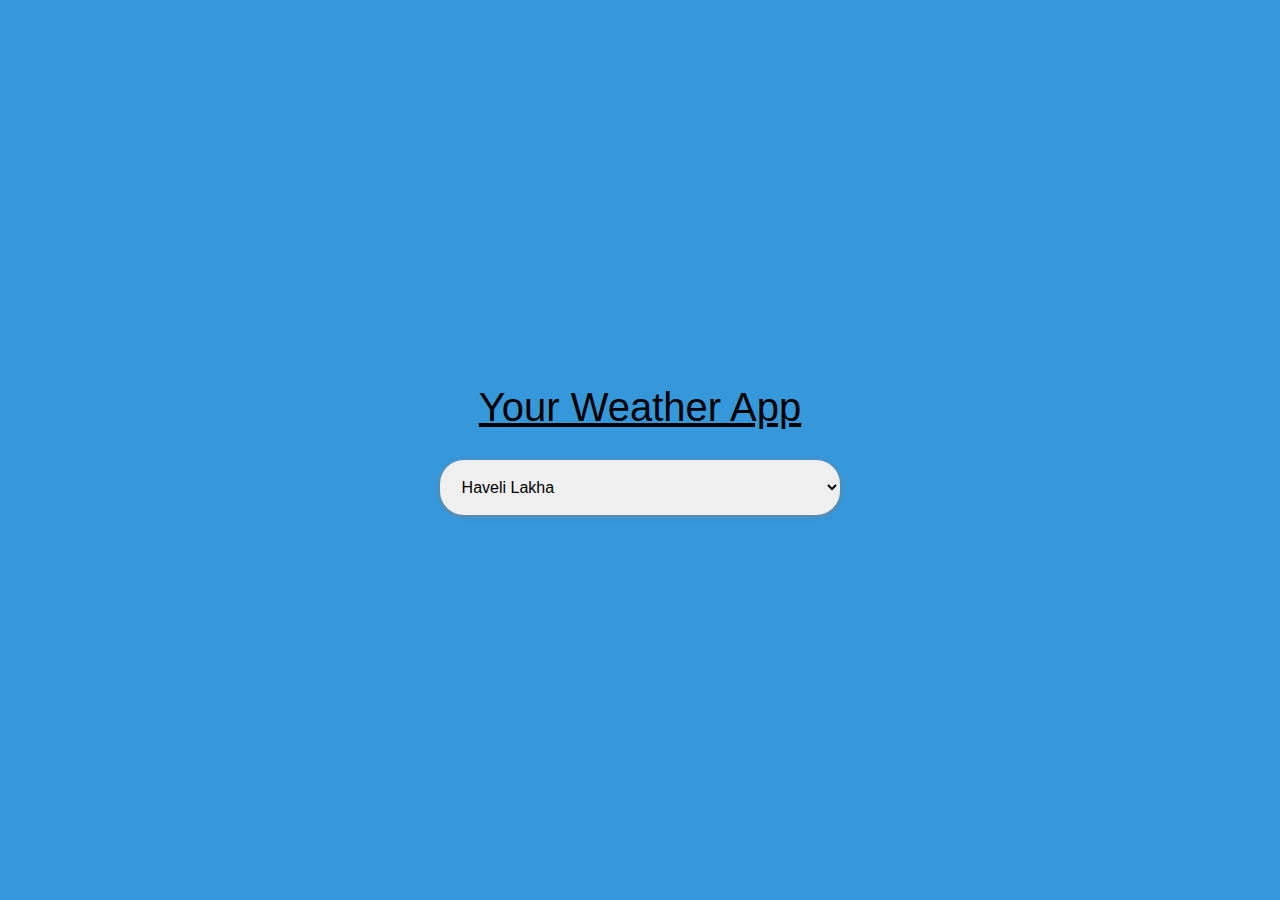
<file: Advanced Javascript projects/weather app/index.html>
<!DOCTYPE html>
<html lang="en">
<head>
    <meta charset="UTF-8">
    <meta name="viewport" content="width=device-width, initial-scale=1.0">
    <title>Weather App</title>
    <link rel="stylesheet" href="style.css">
</head>
<body>
    <main>
        <div class="head">Your Weather App</div>
        <div class="row">
            <form id="weatherForm">
                <select id="cityDropdown">
                    <option value="">Select a city</option>
                    <!-- Punjab -->
                    <optgroup label="Punjab">
                        <option value="Haveli Lakha">Haveli Lakha</option>
                        <option value="pakpattan">pakpattan</option>
                        <option value="Lahore">Lahore</option>
                        <option value="Faisalabad">Faisalabad</option>
                        <option value="Rawalpindi">Rawalpindi</option>
                        <option value="Multan">Multan</option>
                        <option value="Sialkot">Sialkot</option>
                        <option value="Gujranwala">Gujranwala</option>
                        <option value="Sargodha">Sargodha</option>
                        <option value="Kasur">Kasur</option>
                        <option value="Bahawalpur">Bahawalpur</option>
                        <option value="Sheikhupura">Sheikhupura</option>
                        <option value="Okara">Okara</option>
                        <option value="Chiniot">Chiniot</option>
                        <option value="Jhang">Jhang</option>
                    </optgroup>
                    <!-- Sindh -->
                    <optgroup label="Sindh">
                        <option value="Karachi">Karachi</option>
                        <option value="Hyderabad">Hyderabad</option>
                        <option value="Sukkur">Sukkur</option>
                        <option value="Larkana">Larkana</option>
                        <option value="Mirpur Khas">Mirpur Khas</option>
                        <option value="Nawabshah">Nawabshah</option>
                        <option value="Jacobabad">Jacobabad</option>
                        <option value="Thatta">Thatta</option>
                    </optgroup>
                    <!-- Khyber Pakhtunkhwa (KPK) -->
                    <optgroup label="Khyber Pakhtunkhwa">
                        <option value="Peshawar">Peshawar</option>
                        <option value="Mardan">Mardan</option>
                        <option value="Abbottabad">Abbottabad</option>
                        <option value="Swat">Swat</option>
                        <option value="Kohat">Kohat</option>
                        <option value="Dera Ismail Khan">Dera Ismail Khan</option>
                        <option value="Chitral">Chitral</option>
                        <option value="Bannu">Bannu</option>
                    </optgroup>
                    <!-- Balochistan -->
                    <optgroup label="Balochistan">
                        <option value="Quetta">Quetta</option>
                        <option value="Gwadar">Gwadar</option>
                        <option value="Turbat">Turbat</option>
                        <option value="Khuzdar">Khuzdar</option>
                        <option value="Chaman">Chaman</option>
                        <option value="Zhob">Zhob</option>
                        <option value="Loralai">Loralai</option>
                    </optgroup>
                    <!-- Azad Kashmir -->
                    <optgroup label="Azad Kashmir">
                        <option value="Muzaffarabad">Muzaffarabad</option>
                        <option value="Mirpur">Mirpur</option>
                        <option value="Kotli">Kotli</option>
                        <option value="Bagh">Bagh</option>
                        <option value="Rawalakot">Rawalakot</option>
                    </optgroup>
                    <!-- Gilgit-Baltistan -->
                    <optgroup label="Gilgit-Baltistan">
                        <option value="Gilgit">Gilgit</option>
                        <option value="Skardu">Skardu</option>
                        <option value="Hunza">Hunza</option>
                        <option value="Ghanche">Ghanche</option>
                        <option value="Diamer">Diamer</option>
                    </optgroup>
                </select>
            </form>
        </div>
        <div class="row" id="weather">
            <!-- Weather information will be displayed here -->
        </div>
    </main>
    <script src="script.js"></script>
</body>
</html>
</file>
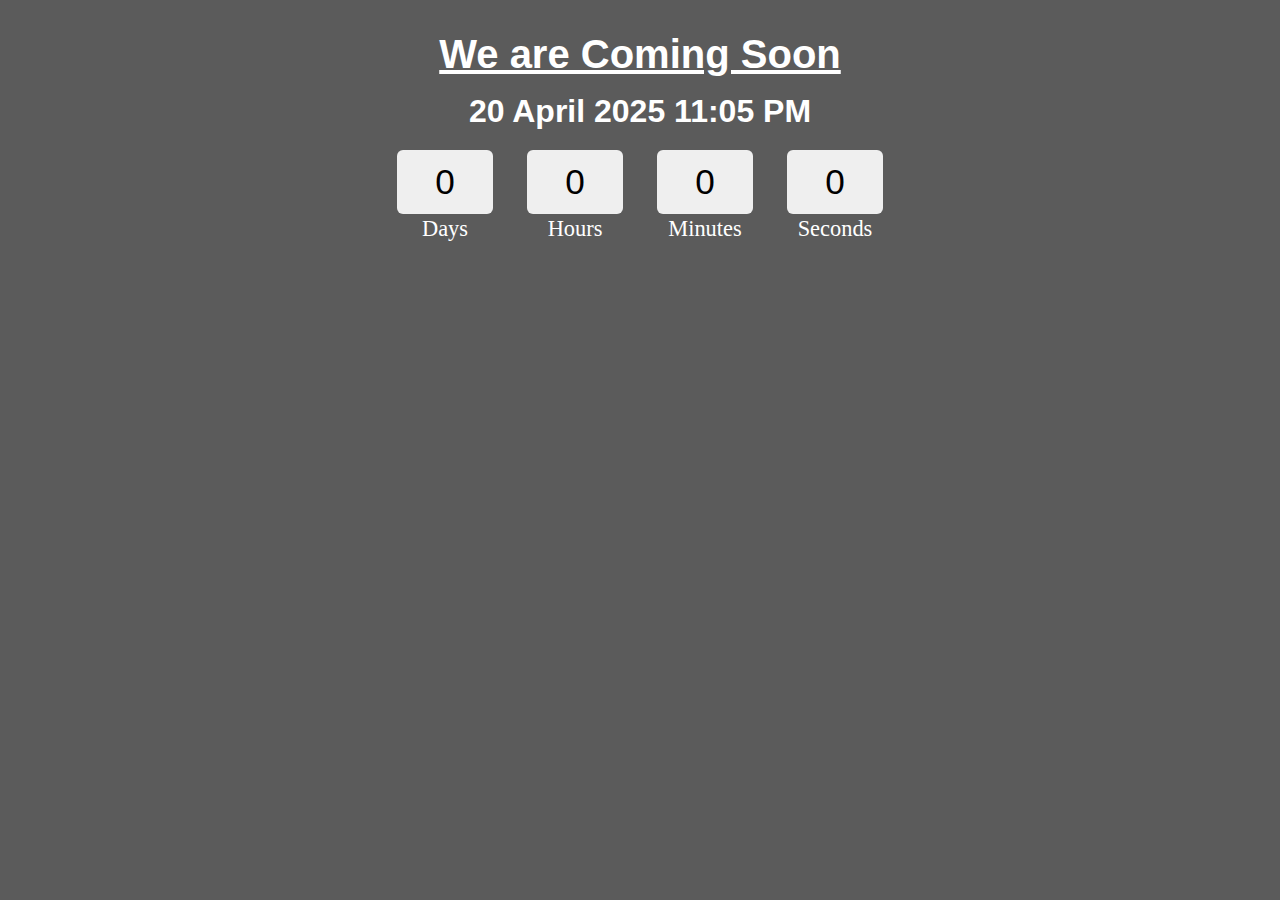
<file: Javascript Mini Apps/Countdown timer/index.html>
<html lang="en">
<head>
    <meta charset="UTF-8">
    <meta name="viewport" content="width=device-width, initial-scale=1.0">
    <title>Countdown timer</title>
    <link rel="stylesheet" href="style.css">
</head>
<body>
    <div class="main">
        <div class="overlay">
            <h1>We are Coming Soon</h1>
            <h2 id="end-date">10 September 2024 10:00pm</h2>
        
          <div class="col">
            <div>
                <input type="text" value="0" readonly/>
                <br/>
                <label for="">Days</label>
            </div>
            <div>
                <input type="text" readonly value="0"/>
                <br/>
                <label for="">Hours</label>
            </div>
            <div>
                <input type="text" readonly value="0"/>
                <br/>
                <label for="">Minutes</label>
            </div>
            <div>
                <input type="text" readonly value="0"/>
                <br/>
                <label for="">Seconds</label>
            </div>
           </div>
        </div>
    </div>
    <script src="app.js"></script>
</body>
</html>
</file>
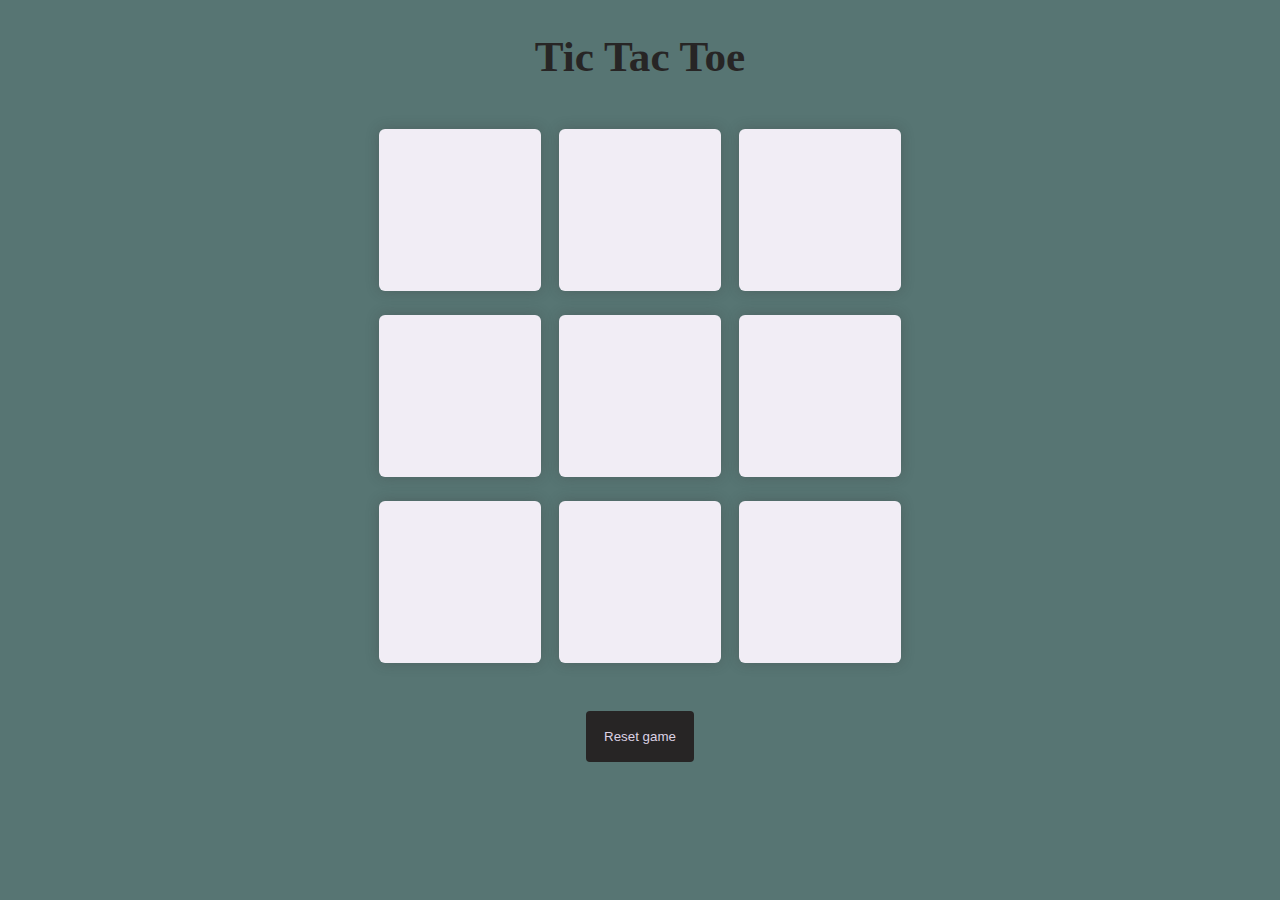
<file: Advanced Javascript projects/tic tac toe game/tictac.html>
<!DOCTYPE html>
<html lang="en">
<head>
    <meta charset="UTF-8">
    <meta name="viewport" content="width=device-width, initial-scale=1.0">
    <title>Tic Tac Toe</title>
    <link rel="stylesheet" href="stylesheet.css">
</head>
<body>
   <main>
    <div class="msg-container hide">
        <p class="msg">Winner</p> 
        <button id="new-btn">New game</button>
    </div>
    <h1>Tic Tac Toe</h1>
    <div class="container">
        <div class="game">
            <button class="box"></button>
            <button class="box"></button>
            <button class="box"></button>
            <button class="box"></button>
            <button class="box"></button>
            <button class="box"></button>
            <button class="box"></button>
            <button class="box"></button>
            <button class="box"></button>
        </div>
        
    </div>
    <div class="btn">
        <button id="reset-btn">Reset game</button>
    </div>
    </main>

    <script src="app.js"></script>
</body>
</html>
</file>
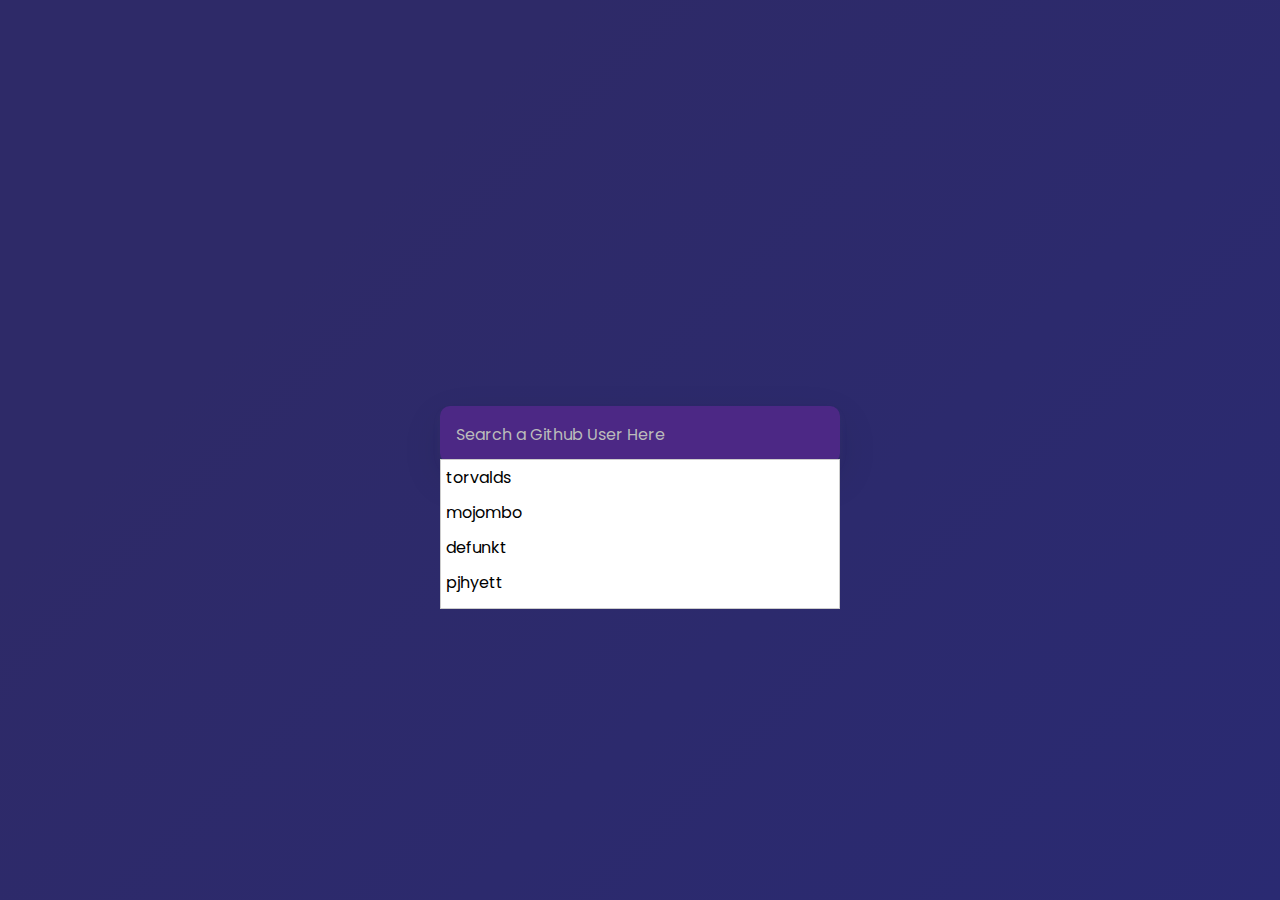
<file: Javascript Mini Apps/github profile app/git.html>
<!DOCTYPE html>
<html lang="en">

<head>
    <meta charset="UTF-8" />
    <meta name="viewport" content="width=device-width, initial-scale=1.0" />
    <title>Github Profiles</title>
    <link rel="stylesheet" href="style.css" />
    <script src="app.js" defer></script>
</head>

<body>
    <form id="form" onsubmit="return formSubmit()">
        <input type="text" id="search" autofocus placeholder="Search a Github User Here" />
    </form>
    <main id="main">
        <!-- <div class="card">
            <div>
                <img class="avatar" src="https://picsum.photos/200" alt="Florin Pop">
            </div>
            <div class="user-info">
                <h2>Name</h2>
                <p>Bio</p>

                <ul class="info">
                    <li>###<strong>Followers</strong></li>
                    <li>##<strong>Following</strong></li>
                    <li>###<strong>Repos</strong></li>
                </ul>

                <div id="repos">
                    <a class="repo" href="#" target="_blank">Repo 1</a>
                    <a class="repo" href="#" target="_blank">Repo 2</a>
                    <a class="repo" href="#" target="_blank">Repo 3</a>
                </div>
            </div>
        </div> -->
    </main>
</body>

</html>
</file>
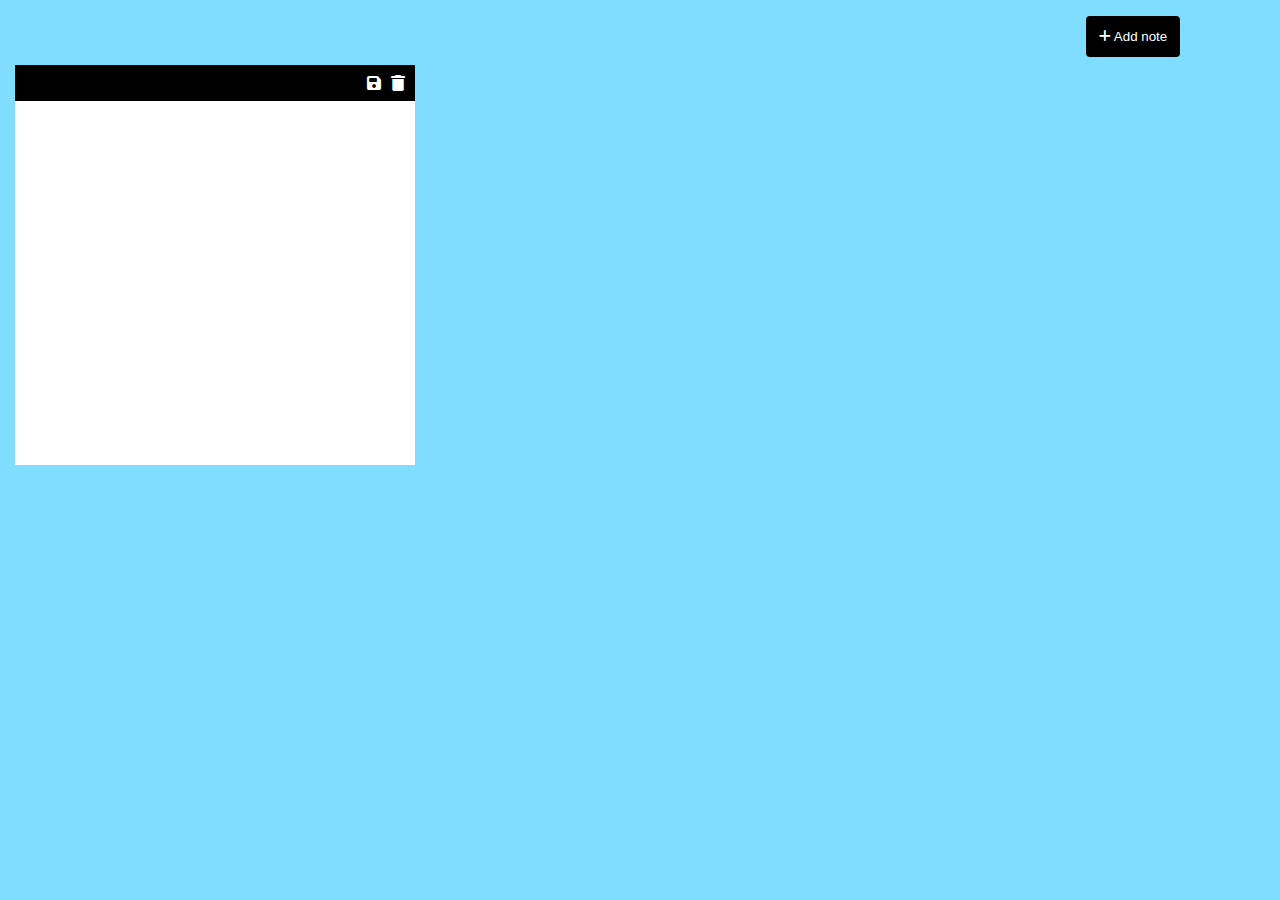
<file: Javascript Mini Apps/My notes App/notes.html>
<html lang="en">
<head>
    <meta charset="UTF-8">
    <meta name="viewport" content="width=device-width, initial-scale=1.0">
    <title>Document</title>
    <link rel="stylesheet" href="custom.css">
    <link rel="stylesheet" href="https://cdnjs.cloudflare.com/ajax/libs/font-awesome/6.6.0/css/all.min.css">
    
</head>
<body>
    
        
    
   <div class="main">
    <button id="addbtn">
    <i class="fa-solid fa-plus"></i>
        Add note
    </button>
    <!-- <div class="note">
        <div class="tool">
            <i class="fa-solid fa-floppy-disk"></i>
            <i class="fa-solid fa-trash"></i>
        </div>
        <textarea name="" id=""></textarea>
    </div> -->
    
   </div>
   
   <!-- Font Awesome kit -->
   <script src="app.js"></script>
</body>
</html>
</file>
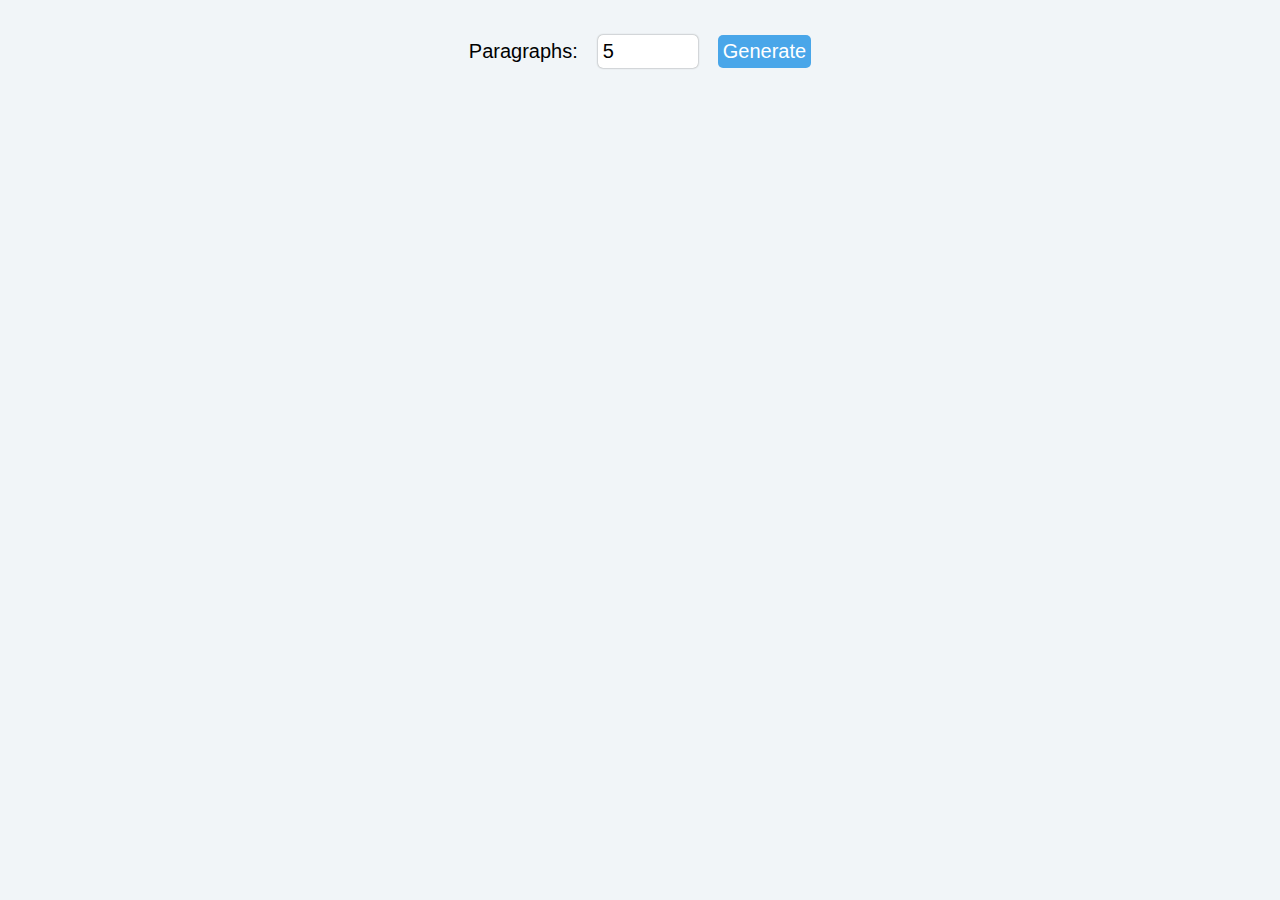
<file: Javascript Mini Apps/paragraph generator/para.html>
<!DOCTYPE html>
<html lang="en">

<head>
    <meta charset="UTF-8">
    <meta http-equiv="X-UA-Compatible" content="IE=edge">
    <meta name="viewport" content="width=device-width, initial-scale=1.0">
    <title>Document</title>
    <link rel="stylesheet" href="style.css">
</head>

<body>
    <div id="main">
        <div class="row">
            <div>
                Paragraphs:
            </div>
            <div>
                <input type="number" value="5" id="items">
            </div>
            <div>
                <button onclick="generate()">Generate</button>
            </div>
        </div>
        <div class="row" style="display: block;" id="data">

        </div>
    </div>
    <script src="app.js"></script>
</body>

</html>
</file>
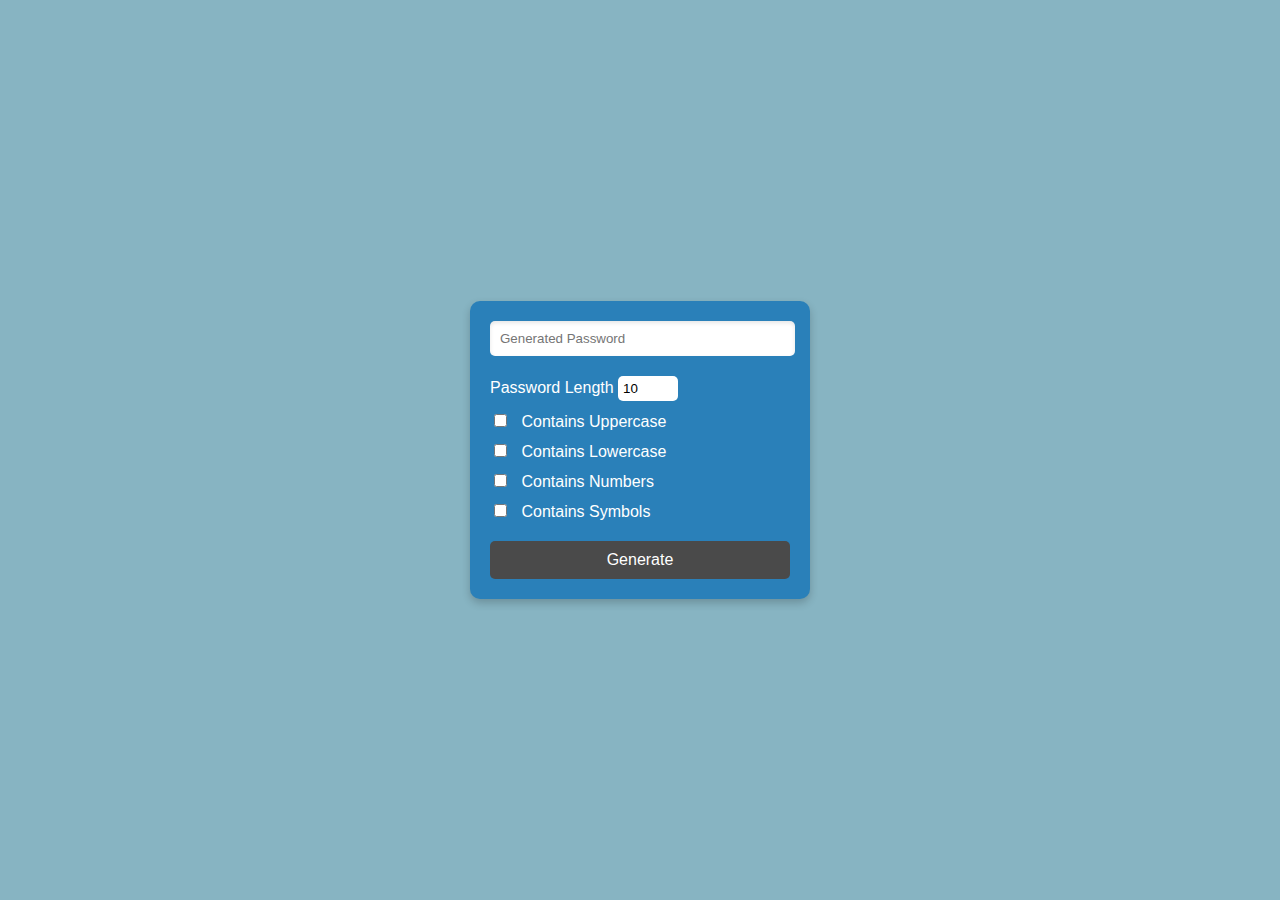
<file: Javascript Mini Apps/password generator/pass.html>
<!DOCTYPE html>
<html lang="en">
<head>
    <meta charset="UTF-8">
    <meta name="viewport" content="width=device-width, initial-scale=1.0">
    <title>Password Generator</title>
    <style>
        body {
            font-family: Arial, sans-serif;
            display: flex;
            justify-content: center;
            align-items: center;
            height: 100vh;
            margin: 0;
            background-color: #87b4c2;
        }
        .container {
            background-color: #2a80b9;
            padding: 20px;
            border-radius: 10px;
            box-shadow: 0 4px 8px rgba(0, 0, 0, 0.2);
            width: 300px;
            text-align: center;
        }
        input[type="text"] {
            width: 95%;
            padding: 10px;
            border: none;
            border-radius: 5px;
            margin-bottom: 10px;
            box-shadow: inset 0 2px 4px rgba(0, 0, 0, 0.1);
        }
        .container label {
            display: block;
            text-align: left;
            margin: 10px 0;
            color: white;
        }
        .container input[type="checkbox"] {
            margin-right: 10px;
        }
        input[type="number"] {
            width: 50px;
            padding: 5px;
            border: none;
            border-radius: 5px;
        }
        .generate-btn {
            background-color: #4a4a4a;
            color: white;
            padding: 10px 20px;
            border: none;
            border-radius: 5px;
            cursor: pointer;
            width: 100%;
            margin-top: 10px;
            font-size: 16px;
        }
        .generate-btn:hover {
            background-color: #333;
        }
    </style>
</head>
<body>

    <div class="container">
        <input type="text" id="passbox" placeholder="Generated Password" readonly>
        
        <label>
            Password Length
            <input type="number" id="total-char" value="10" min="2" max="38">
        </label>
        
        <label for="upper-case">
            <input type="checkbox" id="uppercase"> Contains Uppercase
        </label>
        
        <label for="lower-case">
            <input type="checkbox" id="lowercase"> Contains Lowercase
        </label>
        
        <label for="numbers">
            <input type="checkbox" id="numbers"> Contains Numbers
        </label>
        
        <label for="symbols">
            <input type="checkbox" id="symbols"> Contains Symbols
        </label>

        <button class="generate-btn" id="btn">Generate</button>
    </div>

    <script src="script.js"></script>

</body>
</html>
</file>
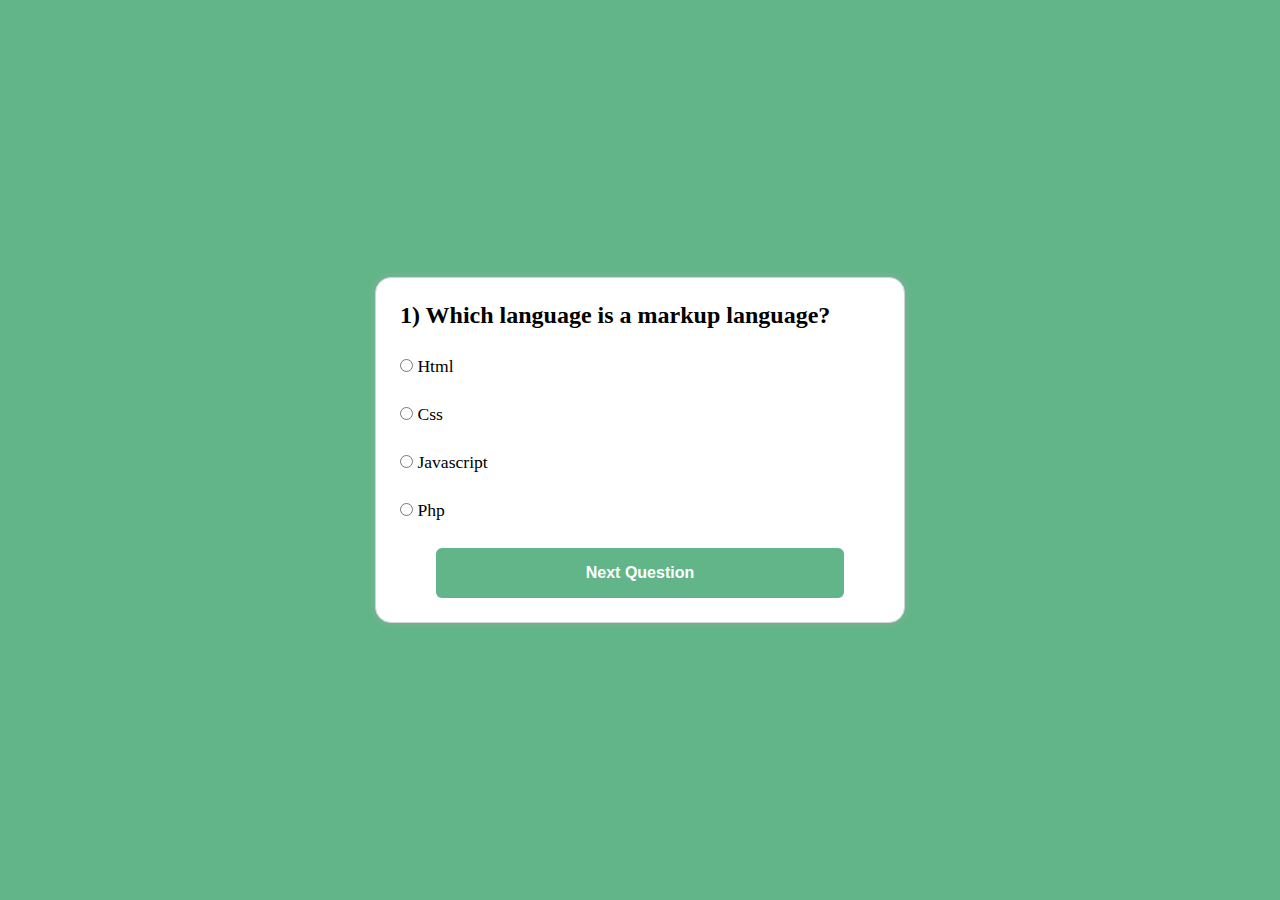
<file: Javascript Mini Apps/quiz app/quiz.html>
<html lang="en">
<head>
    <meta charset="UTF-8">
    <meta name="viewport" content="width=device-width, initial-scale=1.0">
    <title>Document</title>
    <link rel="stylesheet" href="quiz.css">
</head>
<body>
    <div class="main">
        <div id="box">
            <h2 id="quebox"> 1) This is the dummy question</h2>
            <div class="rows" >
                <input  id="Option1" class="options" type="radio" name="quiz" value="a"/>
                <label id="Option1" for="">Option1</label>
            </div>
            <div class="rows">
                <input id="Option2" type="radio"  class="options" name="quiz" value="b"/>
                <label id="Option2" for="">Option2</label>
            </div>
            <div class="rows">
                <input id="Option3" type="radio"  class="options" name="quiz" value="c"/>
                <label id="Option3" for="">Option3</label>
            </div>
            <div class="rows">
                <input id="Option4" type="radio"  class="options" name="quiz" value="d"/>
                <label id="Option4" for="">Option4</label>
            </div>
            <button id="submit">Submit Quiz</button>
                
        </div>
    </div>
    <script src="script.js"></script>
</body>
</html>
</file>
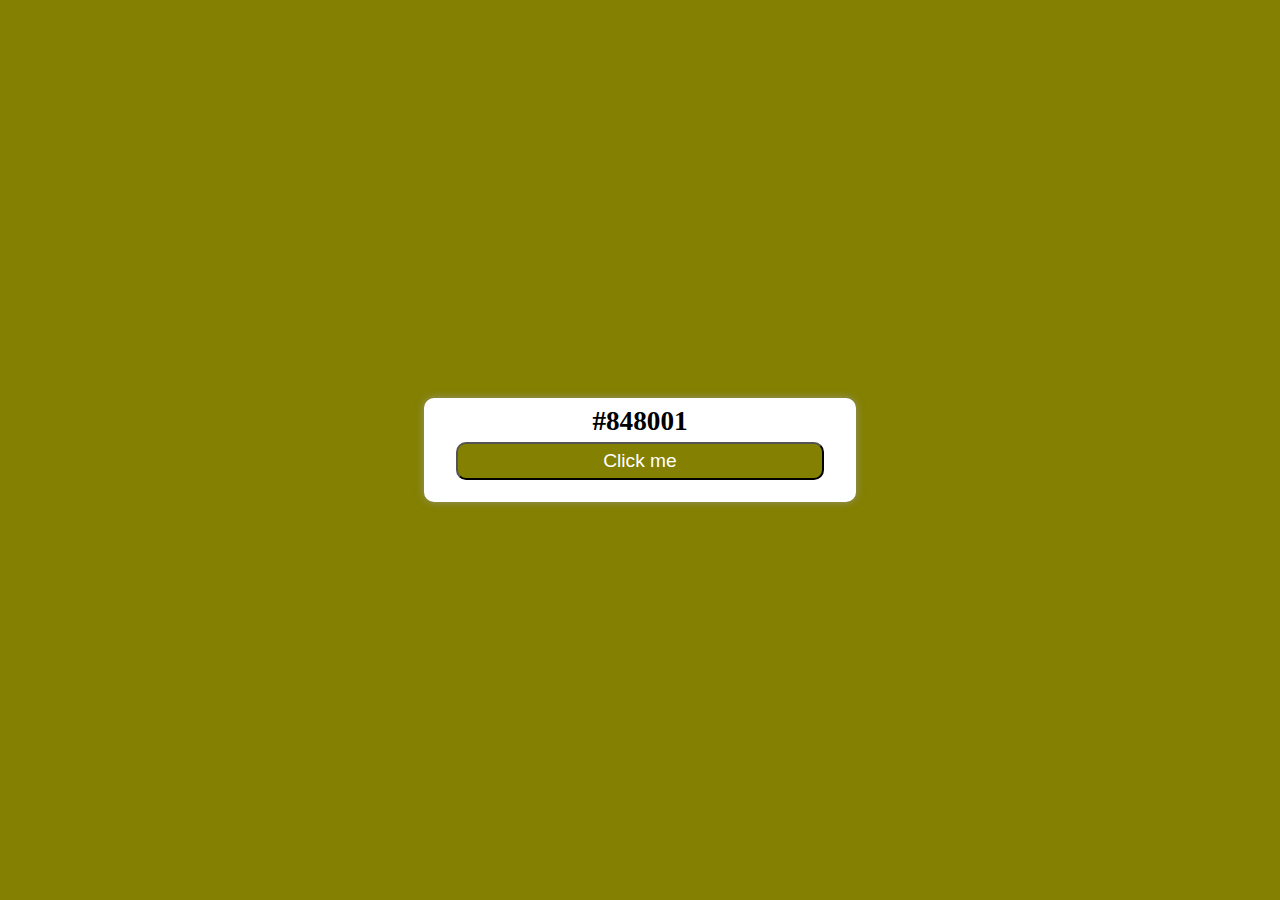
<file: Javascript Mini Apps/Random Color Generator/color.html>
<html lang="en">
<head>
    <meta charset="UTF-8">
    <meta name="viewport" content="width=device-width, initial-scale=1.0">
    <title>Document</title>
    <link rel="stylesheet" href="sheet.css">
</head>
<body>
    <div class="main">
        <div class="container">
            <h2 id="colorcode">#ffff</h2>
            <button id="btn">Click me</button>
            <p id="copyMessage" class="hidden">Code copied to clipboard!</p> 

        </div>
    </div>
    <script src="script.js"></script>
</body>
</html>
</file>
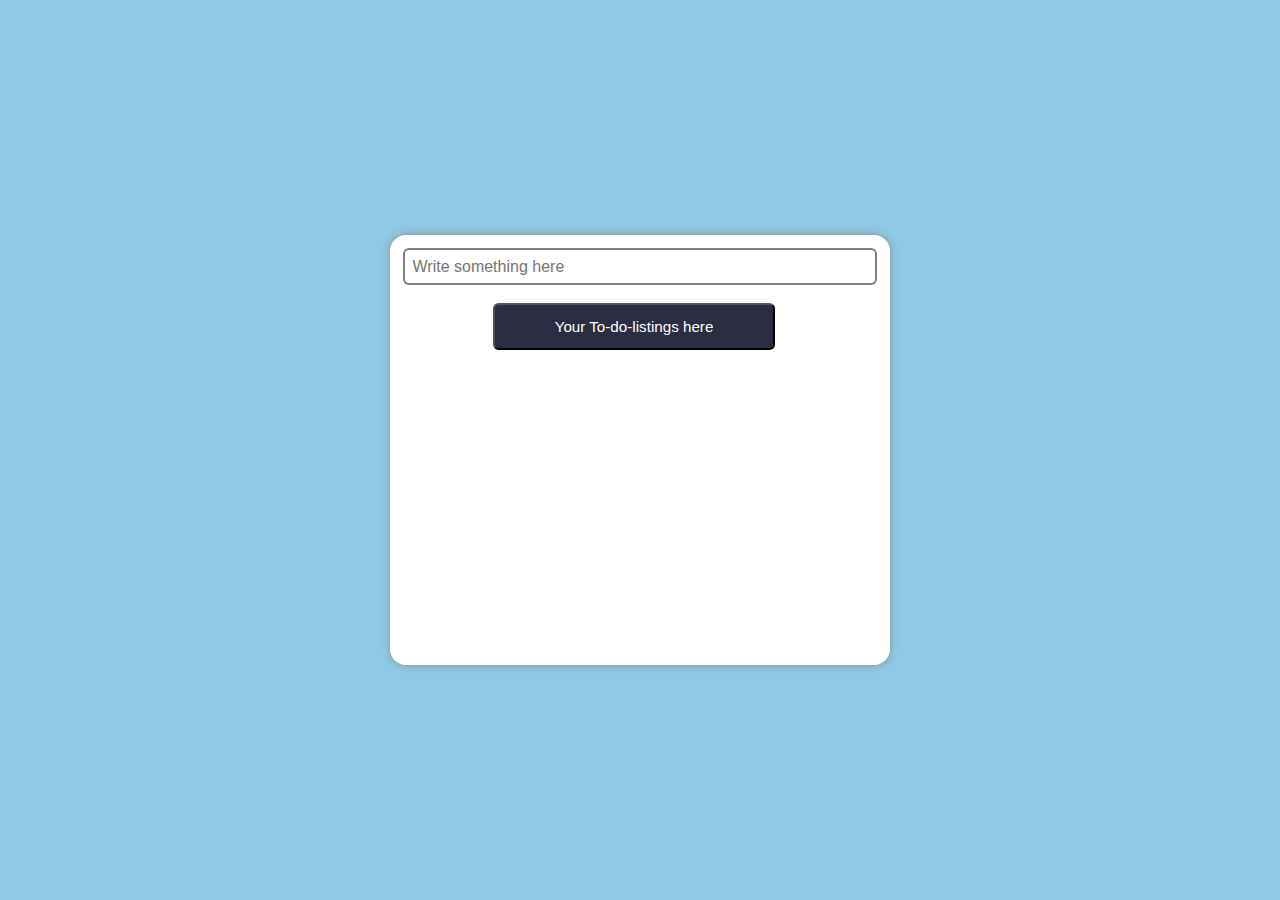
<file: Javascript Mini Apps/to do list app/todo.html>
<html lang="en">
<head>
    <meta charset="UTF-8">
    <meta name="viewport" content="width=device-width, initial-scale=1.0">
    <title>Document</title>
    <link rel="stylesheet" href="style.css">
    <link rel="stylesheet" href="https://cdnjs.cloudflare.com/ajax/libs/font-awesome/6.6.0/css/all.min.css" integrity="sha512-Kc323vGBEqzTmouAECnVceyQqyqdsSiqLQISBL29aUW4U/M7pSPA/gEUZQqv1cwx4OnYxTxve5UMg5GT6L4JJg==" crossorigin="anonymous" referrerpolicy="no-referrer" />
</head>
<body>
    <div class="main">
        <div class="box">
            <input type="text" id="item" placeholder="Write something here">
            <div class="addbtn">
                <button id="btn">Your To-do-listings here
                <i class="fa-solid fa-arrow-down"></i>
            </button>
            </div>
            <ul id="to-do-box">
               
              
            </ul>
        </div>
    </div>
    <script src="script.js"></script>
</body>
</html>
</file>
<file: Advanced Javascript projects/weather app/style.css>
*{
    padding: 0;
    margin: 0;
    box-sizing: border-box;
}
main{
    width: 100%;
    height: 100vh;
    background-color: #3498db;
    display: flex;
    justify-content: center;
    align-items: center;
    flex-direction: column;
   
}
.row{
    display: flex;
    justify-content: center;
    align-items: center;
    color: rgb(243, 241, 241);
    font-size: 1.7rem;
    
}
.row select{
    font-size: 1rem;
    width: 400px;
    border: none;
    padding: 1.1rem;
    border-radius: 1.5rem;
    padding-right: 5px;
    box-shadow: 0px 1px 5px grey;
}
.row input:focus{
    outline: none;
    border: none;
}
.head{
    font-size: 2.5rem;
    font-family: 'Gill Sans', 'Gill Sans MT', Calibri, 'Trebuchet MS', sans-serif;
    padding-bottom: 30px;
    text-decoration: underline;
}
</file>
<file: Javascript Mini Apps/Countdown timer/style.css>
*{
    margin: 0;
    padding: 0;
    box-sizing: border-box;
}
.main{
    height: 100vh;
    width: 100%;
    background-image: url("file:///C:/Users/HP/OneDrive/Desktop/javalanguage/javascriptminiprojects/Countdown%20timer/1802071.webp");
    background-size: cover;
    background-position: top center;
}
.overlay{
    height: 100vh;
    width: 100%;
    background-color: rgba(22, 22, 22, 0.7);
    color: white;
    display: flex;
    align-items: center;
    flex-direction: column;
    padding-top: 2rem;
    gap: 1rem;
}
h1{
    font-size: 2.5rem;
    font-family: Helvetica, sans-serif;
    text-decoration: underline;
}
h2{
    font-size: 2rem;
    font-family: Arial, Helvetica, sans-serif; 
    text-decoration: solid;
}
.col{
   
    width: 1000px;
    height: 100px;
    display: flex;
    justify-content: center;
    align-items: center;
    
}
.col div{
    width: 130px;
    text-align: center;
}

.col div input{
    height: 4rem;
    width: 6rem;
    font-size: 2.2rem;
    border-color: transparent;
    outline: none;
    background-color: rgba(255, 255, 255, 0.9);
    border-radius: 6px;
    margin-bottom: 2px;
    text-align: center;
    
}
.col label{
    margin-top: 2rem;
    font-size: 1.4rem;
}
</file>
<file: Advanced Javascript projects/tic tac toe game/stylesheet.css>
*{
    padding: 0;
    margin: 0;
    background-color: #577573;
}
h1{
    color: #272525;
    font-size: 2.7rem;
    padding-top: 2rem;
    text-align: center;
}
.container{
    height: 70vh;
    display: flex;
    align-items: center;
    justify-content: center;
}
.game{
    height: 60vmin;
    width: 60vmin;
    display: flex;
    flex-wrap: wrap;
    align-items: center;
    justify-content: center;
    gap: 2vmin;

}
.box{
    height: 18vmin;
    width:  18vmin;
    border: none;
    border-radius: 6px;
    background-color: #f1edf5;
    color: #8E333F;
    box-shadow: 0 0 13px rgb(56, 55, 55,0.3);
    font-size: 6vmin;
}
.box:hover{
    background-color: #f1edf5f3;
    cursor: pointer;
}
#reset-btn{
    background-color: #272525;
    padding: 2vmin;
    border: none;
    border-radius: 4px;
    color: #DCD2E4;
    
}
.btn{
    display: flex;
    justify-content: center;
}
#new-btn{
    background-color: #272525;
    padding: 2vmin;
    border: none;
    border-radius: 4px;
    color: #DCD2E4;
   

}
.msg-container{
    height: 100vmin;
    display: flex;
    justify-content: center;
    align-items: center;
    flex-direction: column;
    gap: 1rem;
    
}
.msg{
    color: #f1edf5;
    font-size: 8vmin;
   
}
.hide{
    display: none;
}
</file>
<file: Javascript Mini Apps/github profile app/style.css>
@import url("https://fonts.googleapis.com/css2?family=Poppins:wght@200;400;600&display=swap");
* {
    box-sizing: border-box;
    padding: 0;
    margin: 0;
}

body {
    background-color: #2a2a72;
    background-image: linear-gradient(315deg, #2a2a72 0%, #2e2a68 74%);
    display: flex;
    flex-direction: column;
    align-items: center;
    justify-content: center;
    font-family: "Poppins", sans-serif;
    margin: 0;
    min-height: 100vh;
}

input {
    background-color: #4c2885;
    border-radius: 10px;
    border: none;
    box-shadow: 0 5px 10px rgba(154, 160, 185, 0.05), 0 15px 40px rgba(0, 0, 0, 0.1);
    color: white;
    font-family: inherit;
    font-size: 1rem;
    padding: 1rem;
    margin-bottom: 2rem;
    width: 400px;
}

input::placeholder {
    color: #bbb;
}

input:focus {
    outline: none;
}

.card {
    background-color: #4c2885;
    background-image: linear-gradient(315deg, #4c2885 0%, #4c11ac 100%);
    border-radius: 20px;
    box-shadow: 0 5px 10px rgba(154, 160, 185, 0.05), 0 15px 40px rgba(0, 0, 0, 0.1);
    display: flex;
    padding: 3rem;
    max-width: 800px;
}

.avatar {
    border: 10px solid #2a2a72;
    border-radius: 50%;
    height: 150px;
    width: 150px;
}

.user-info {
    color: #eee;
    margin-left: 2rem;
}

.user-info h2 {
    margin-top: 0;
}

.user-info ul {
    display: flex;
    justify-content: space-between;
    list-style-type: none;
    padding: 0;
    max-width: 400px;
}

.user-info ul li {
    display: flex;
    margin-right: 10px;
    align-items: center;
}

.user-info ul li strong {
    font-size: 0.9rem;
    margin-left: 0.5rem;
}

.repo {
    background-color: #2a2a72;
    border-radius: 5px;
    display: inline-block;
    color: white;
    font-size: 0.7rem;
    padding: 0.25rem 0.5rem;
    margin-right: 0.5rem;
    margin-bottom: 0.5rem;
    text-decoration: none;
}
</file>
<file: Javascript Mini Apps/My notes App/custom.css>
*{
    padding: 0;
    margin: 0;
    box-sizing: border-box;
}
body{
    background-color: #7FDEFF;
}

.main{
    width: 100%;
    height: 100vh;
    
    display: flex;
    flex-wrap: wrap;
}
.note{
    background-color: white;
    width: 400px;
    height: 400px;
    margin: 15px;
    margin-top: 65px;
  
}
.tool{
    background-color: black;
    width: 100%;
    padding: 5px;
    display: flex;
    justify-content: end;
    
   

} 
.main button{
    position: fixed;
    right: 100px;
    border: none;
    background-color: black;
    color: white;
    border-radius: 0.25rem;
    padding: 0.8rem;
    margin-top: 1rem;
    cursor: pointer;
}
.tool i {
    
    color: white;
    padding: 5px;
    cursor: pointer;
}
textarea{
    min-height: 90%;
    width: 100%;
    resize: none;
    border: none;
    padding: 1rem;
    font-size: 1rem;
}
textarea:focus{
    border: none;
    outline: none;
}
</file>
<file: Javascript Mini Apps/paragraph generator/style.css>
* {
    padding: 0;
    margin: 0;
    box-sizing: border-box;
    font-family: Verdana, Geneva, Tahoma, sans-serif;
}

#main {
    width: 100%;
    min-height: 100vh;
    display: flex;
    flex-direction: column;
    justify-content: start;
    align-items: center;
    background-color: #f1f5f8;
}

.row {
    width: 1000px;
    display: flex;
    flex-direction: row;
    justify-content: center;
    align-items: center;
    padding: 10px;
    font-size: 20px;
    margin-top: 15px;
}

.row div {
    padding: 10px;
}

.row input {
    width: 100px;
    padding: 5px;
    border-radius: 5px;
    border: 0;
    font-size: 20px;
    box-shadow: 0px 0px 2px grey;
}

.row button {
    background-color: #49a6e9;
    padding: 5px;
    border-radius: 5px;
    border: 0;
    font-size: 20px;
    border-radius: 5px;
    color: white;
    outline: none;
    border: none;
}

.row p {
    margin-top: 10px;
    font-size: 16px;
    text-align: justify;
}
</file>
<file: Javascript Mini Apps/quiz app/quiz.css>
*{
    padding: 0;
    margin: 0;
}
body{
    background-color: #61b588;
}
.main{
    width: 100%;
    height: 100vh;
    display: flex;
    align-items: center;
    justify-content: center;
}
#box{
    background-color: white;
    width: 30rem;
    /* height: 18rem; */
    border: 1px solid lightgray;
    border-radius: 1rem;
    padding: 1.5rem;
    display: flex;
    gap: 1.7rem;
    flex-direction: column;
    box-shadow: 0 0 10px #84b399;
}
.rows{
    font-size: 1.1rem;
}
#submit{
    width: 85%;
    align-self: center;
    background-color: #61b588;
    padding: 1rem;
    color: white;
    font-size: 1rem;
    font-weight:bold;
    font-family: Verdana, Geneva, Tahoma, sans-serif;
    border: none;
    border-radius: 6px;
    cursor: pointer;
}
#submit:hover{
    box-shadow: 0 0 8px #77be99;
}
.endquiz{
    display: flex;
    align-items: center;
    justify-content: center;
    flex-wrap: wrap;
    flex-direction: column;
    gap: 0.6rem;
}
#start-again{
    background-color: #61b588;
    padding: 1rem;
    color: white;
    font-size: 1rem;
    font-weight:bold;
    font-family: Verdana, Geneva, Tahoma, sans-serif;
    border: none;
    border-radius: 6px;
    cursor: pointer;
}
</file>
<file: Javascript Mini Apps/Random Color Generator/sheet.css>
*{
    padding: 0;
    margin: 0;
}
body{
    
    transition: 0.3sec;
    
}
.main{
    width: 100%;
    height: 100vh;
    display: flex;
    justify-content: center;
    align-items: center;
}
.container{
    width: 27rem;
    height: 6.5rem;
    background-color: white;
    border-radius: 10px;
    box-shadow: 0 0 8px #999898cc;
    display: flex;
    flex-direction: column;
    justify-content: center;
    align-items: center;
    gap: 0.3rem;
}
h2{
    font-size: 1.7rem;
    margin-top: 0.5rem;
}
 button{
    width: 85%;
    background-color: black;
    border-radius: 10px;
    color: white;
    font-size: 1.2rem;
    padding: 6px;
    cursor: pointer;
}
#copyMessage {
    font-size: 1rem;
    color: green;
    opacity: 0;
    transition: opacity 0.5s ease;
}

#copyMessage.hidden {
    opacity: 0;
}

#copyMessage:not(.hidden) {
    opacity: 1;
}
</file>
<file: Javascript Mini Apps/to do list app/style.css>
*{ 
    padding: 0;
    margin: 0;
    box-sizing: border-box;
}
.main{
    width: 100%;
    height: 100vh;
    background-color: #8ECAE6;
    display: flex;
    justify-content: center;
    align-items: center;
}
.box{
    background-color: white;
    border-radius: 1rem;
    width: 500px;
    height: 430px;
    box-shadow: 0px 0px 10px #8d9294;
    padding: 15px;
}
#item{
    width: 100%;
    padding: 7.5px;
    border: none;
    outline: none;
    box-shadow: 0px 0px 0px 2px grey;
    border-radius: 4px;
    font-size: 1rem;
    display: block;
    

}
#btn{
    width: 60%;
    margin-top: 20px;
    align-self: center;
    font-size: 0.95rem;
    font-family: Arial, Helvetica, sans-serif;
    background-color: #2B2D42;
    padding: 0.8rem;
    border-radius: 0.35rem;
    color: white;
    margin-right: 12px;
    
}
.addbtn{
    display: flex;
    justify-content: center;
}
#to-do-box{
    margin: 17px 0px;
    list-style: none;
   
}
#to-do-box li{
    background-color: #343A40;
    color: white;
    padding: 0.5rem;
    border-radius: 6px;
    position: relative;
    margin-bottom: 12px;
    user-select: none;
    cursor: pointer;
}
#to-do-box li i{
    position: absolute;
    right: 10px;
    top: 10px;
    text-align: justify;
}
.do{
    text-decoration: line-through;
    color:#212529 !important;
    background-color: #ADB5BD !important;
}
</file>
